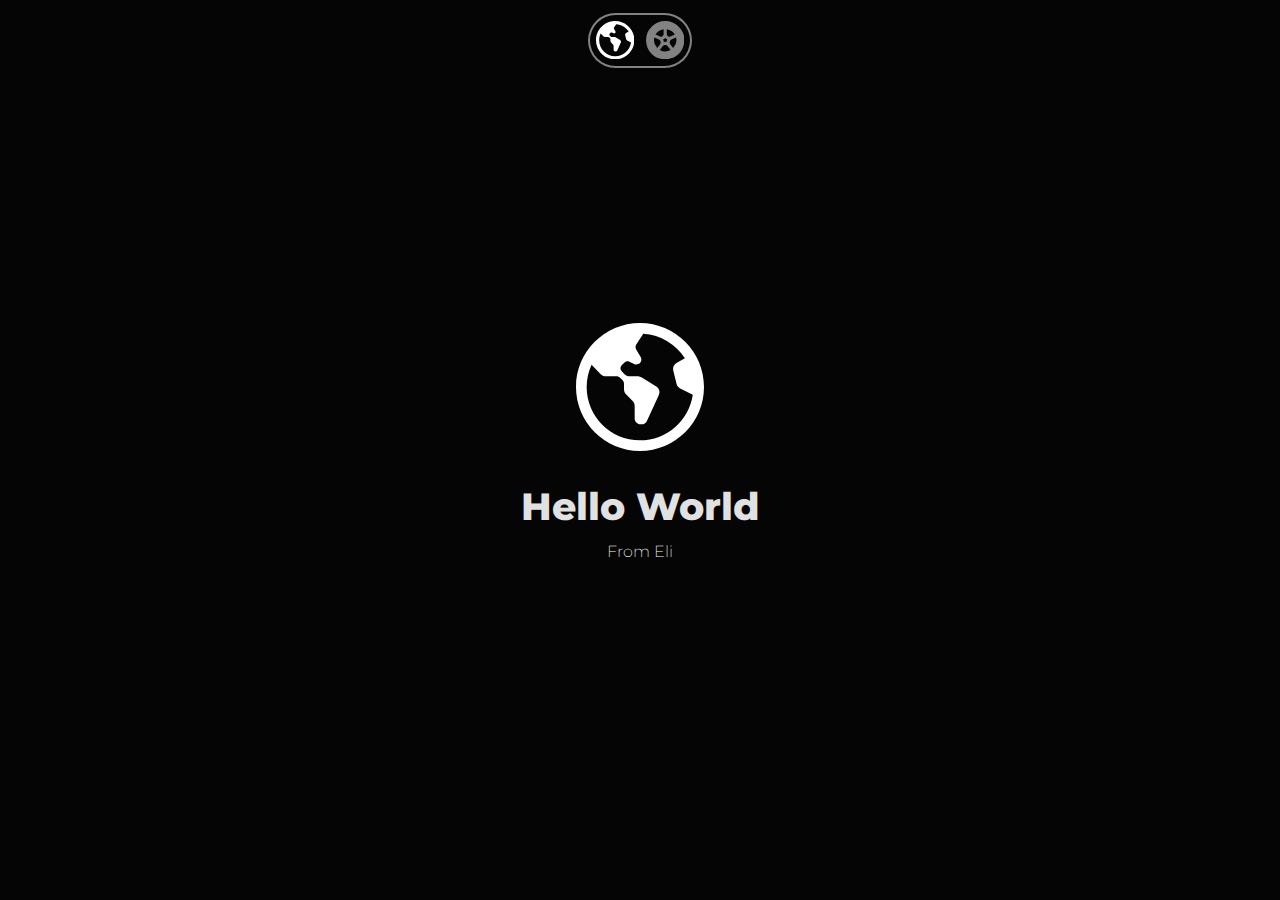
<file: index.html>
<!DOCTYPE html>
<html lang="en">
<head>
    <meta charset="UTF-8">
    <meta http-equiv="X-UA-Compatible" content="IE=edge">
    <meta name="viewport" content="width=device-width, initial-scale=1.0">
    
    <link rel="stylesheet" href="index.css">

    <title>Hello World</title>
</head>
<body>
    <div id="navbar">
        <a href="index.html">
            <svg id="nav-item" data-name="Layer 1" viewBox="0 0 24 24" width="3vw" height="3vw">
                <path fill='white' d="m12,0C5.383,0,0,5.383,0,12s5.383,12,12,12,12-5.383,12-12S18.617,0,12,0Zm0,22c-5.514,0-10-4.486-10-10,0-1.494.33-2.912.92-4.187l1.666,1.751c.265.278.632.436,1.016.436h1.949c.288,0,.564.114.768.318l.373.373c.198.198.309.466.309.745v.963c0,.385.153.753.425,1.025l1.19,1.19c.247.247.386.582.386.931v2.365c0,.602.488,1.09,1.09,1.09h.213c.425,0,.811-.247.989-.633l2.241-4.856c.267-.578.062-1.263-.477-1.601l-2.562-1.601c-.323-.202-.696-.309-1.077-.309h-1.431c-.311,0-.61-.124-.83-.344l-.592-.592c-.312-.312-.312-.817,0-1.128l.529-.529c.243-.243.614-.303.921-.149l.88.44c.361.181.798.11,1.084-.176l.003-.003c.305-.305.363-.778.141-1.147l-.837-1.396c-.175-.292-.171-.654.014-.94.296-.457.78-1.202,1.316-2.016,3.272.2,6.125,1.98,7.801,4.586l-1.59.917c-.49.282-.733.855-.595,1.403l.627,2.507c.09.36.333.662.665.827l2.373,1.178c-.699,4.835-4.871,8.562-9.896,8.562Z"/>
            </svg>
        </a>

        <a href="calculator.html">
            <svg id="nav-item" height="3vw" viewBox="0 0 24 24" width="3vw" xmlns="http://www.w3.org/2000/svg" data-name="Layer 1">
                <path fill='rgba(255,255,255,0.5)' d="M12,0A12.013,12.013,0,0,0,0,12c.6,15.9,23.4,15.893,24,0A12.013,12.013,0,0,0,12,0Zm0,13a4.083,4.083,0,0,0-.845.1,3.674,3.674,0,0,0-.446-1.592,3.6,3.6,0,0,0,.71-.362A3.618,3.618,0,0,0,12,10.636a3.2,3.2,0,0,0,1.291.869,3.674,3.674,0,0,0-.446,1.592A4.083,4.083,0,0,0,12,13Zm6.029-4.539L15.19,9.646A1.6,1.6,0,0,1,13,8.163V5.08A7.006,7.006,0,0,1,18.029,8.461ZM11,5.08V8.163A1.6,1.6,0,0,1,8.815,9.649L5.956,8.485A7,7,0,0,1,11,5.08ZM5.207,10.339l2.63,1.073a2.128,2.128,0,0,1,.924,3.239L7.014,16.9A7,7,0,0,1,5.207,10.339Zm3.4,7.778L10.4,15.8a2.053,2.053,0,0,1,3.208.011l1.78,2.31A7.03,7.03,0,0,1,8.605,18.117Zm8.376-1.206-1.733-2.249a2.127,2.127,0,0,1,.93-3.256l2.608-1.091A7,7,0,0,1,16.981,16.911Z"/>
            </svg>
        </a>
    </div>

    <div id="container">
        <svg id="globe" data-name="Layer 1" viewBox="0 0 24 24" width="10vw" height="10vw">
            <path fill='white' d="m12,0C5.383,0,0,5.383,0,12s5.383,12,12,12,12-5.383,12-12S18.617,0,12,0Zm0,22c-5.514,0-10-4.486-10-10,0-1.494.33-2.912.92-4.187l1.666,1.751c.265.278.632.436,1.016.436h1.949c.288,0,.564.114.768.318l.373.373c.198.198.309.466.309.745v.963c0,.385.153.753.425,1.025l1.19,1.19c.247.247.386.582.386.931v2.365c0,.602.488,1.09,1.09,1.09h.213c.425,0,.811-.247.989-.633l2.241-4.856c.267-.578.062-1.263-.477-1.601l-2.562-1.601c-.323-.202-.696-.309-1.077-.309h-1.431c-.311,0-.61-.124-.83-.344l-.592-.592c-.312-.312-.312-.817,0-1.128l.529-.529c.243-.243.614-.303.921-.149l.88.44c.361.181.798.11,1.084-.176l.003-.003c.305-.305.363-.778.141-1.147l-.837-1.396c-.175-.292-.171-.654.014-.94.296-.457.78-1.202,1.316-2.016,3.272.2,6.125,1.98,7.801,4.586l-1.59.917c-.49.282-.733.855-.595,1.403l.627,2.507c.09.36.333.662.665.827l2.373,1.178c-.699,4.835-4.871,8.562-9.896,8.562Z"/>
        </svg>
        <h1>Hello World</h1>
        <p>From Eli</p>
    </div>
</body>
</html>
</file>
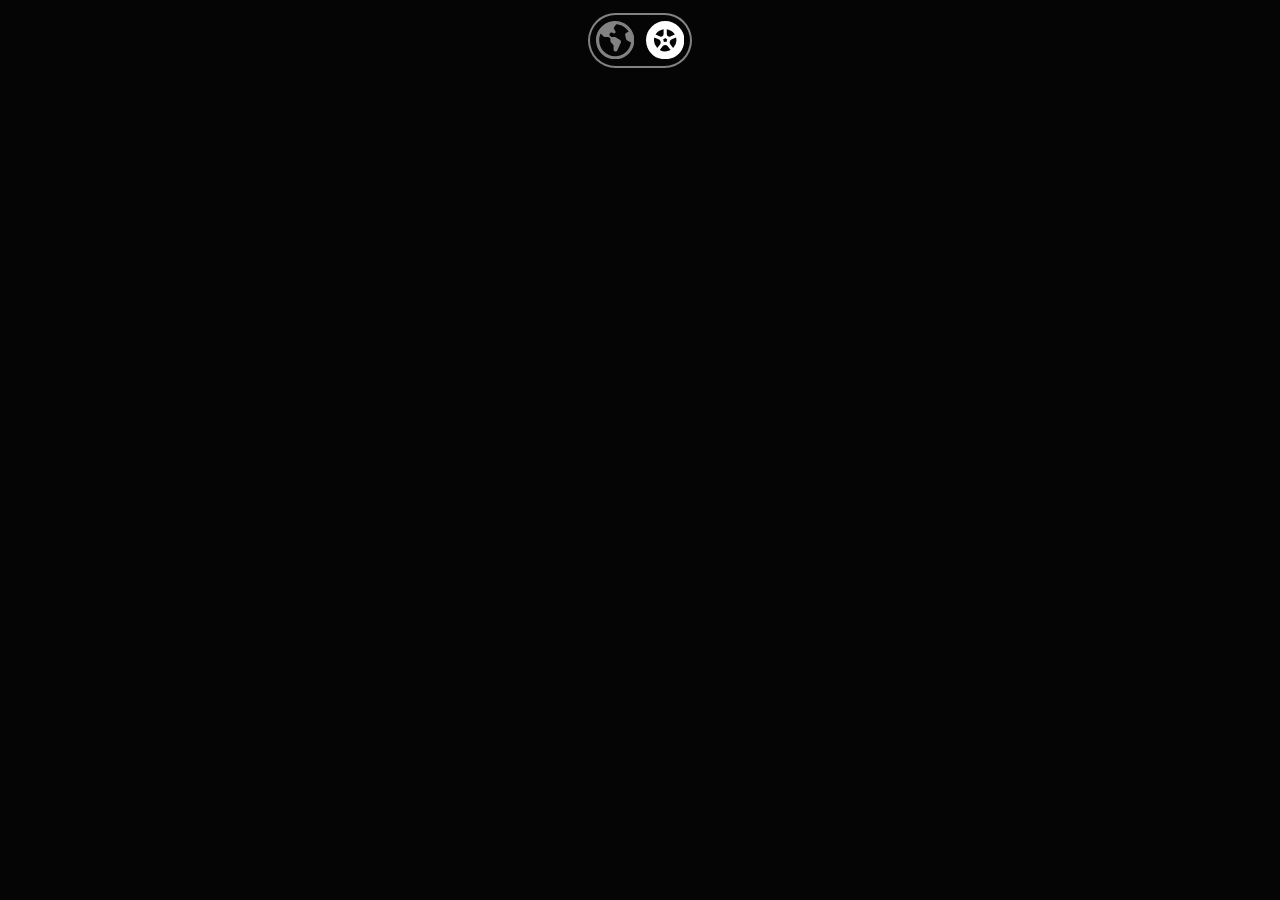
<file: calculator.html>
<!DOCTYPE html>
<html lang="en">
<head>
    <meta charset="UTF-8">
    <meta http-equiv="X-UA-Compatible" content="IE=edge">
    <meta name="viewport" content="width=device-width, initial-scale=1.0">
    <link rel="stylesheet" href="index.css">
    <title>Auto Calculator</title>
</head>
<body>
    <div id="navbar">
        <a href="index.html">
            <svg id="nav-item" data-name="Layer 1" viewBox="0 0 24 24" width="3vw" height="3vw">
                <path fill='rgba(255,255,255,0.5)' d="m12,0C5.383,0,0,5.383,0,12s5.383,12,12,12,12-5.383,12-12S18.617,0,12,0Zm0,22c-5.514,0-10-4.486-10-10,0-1.494.33-2.912.92-4.187l1.666,1.751c.265.278.632.436,1.016.436h1.949c.288,0,.564.114.768.318l.373.373c.198.198.309.466.309.745v.963c0,.385.153.753.425,1.025l1.19,1.19c.247.247.386.582.386.931v2.365c0,.602.488,1.09,1.09,1.09h.213c.425,0,.811-.247.989-.633l2.241-4.856c.267-.578.062-1.263-.477-1.601l-2.562-1.601c-.323-.202-.696-.309-1.077-.309h-1.431c-.311,0-.61-.124-.83-.344l-.592-.592c-.312-.312-.312-.817,0-1.128l.529-.529c.243-.243.614-.303.921-.149l.88.44c.361.181.798.11,1.084-.176l.003-.003c.305-.305.363-.778.141-1.147l-.837-1.396c-.175-.292-.171-.654.014-.94.296-.457.78-1.202,1.316-2.016,3.272.2,6.125,1.98,7.801,4.586l-1.59.917c-.49.282-.733.855-.595,1.403l.627,2.507c.09.36.333.662.665.827l2.373,1.178c-.699,4.835-4.871,8.562-9.896,8.562Z"/>
            </svg>
        </a>

        <a href="calculator.html">
            <svg id="nav-item" height="3vw" viewBox="0 0 24 24" width="3vw" xmlns="http://www.w3.org/2000/svg" data-name="Layer 1">
                <path fill='white' d="M12,0A12.013,12.013,0,0,0,0,12c.6,15.9,23.4,15.893,24,0A12.013,12.013,0,0,0,12,0Zm0,13a4.083,4.083,0,0,0-.845.1,3.674,3.674,0,0,0-.446-1.592,3.6,3.6,0,0,0,.71-.362A3.618,3.618,0,0,0,12,10.636a3.2,3.2,0,0,0,1.291.869,3.674,3.674,0,0,0-.446,1.592A4.083,4.083,0,0,0,12,13Zm6.029-4.539L15.19,9.646A1.6,1.6,0,0,1,13,8.163V5.08A7.006,7.006,0,0,1,18.029,8.461ZM11,5.08V8.163A1.6,1.6,0,0,1,8.815,9.649L5.956,8.485A7,7,0,0,1,11,5.08ZM5.207,10.339l2.63,1.073a2.128,2.128,0,0,1,.924,3.239L7.014,16.9A7,7,0,0,1,5.207,10.339Zm3.4,7.778L10.4,15.8a2.053,2.053,0,0,1,3.208.011l1.78,2.31A7.03,7.03,0,0,1,8.605,18.117Zm8.376-1.206-1.733-2.249a2.127,2.127,0,0,1,.93-3.256l2.608-1.091A7,7,0,0,1,16.981,16.911Z"/>
            </svg>
        </a>
    </div>
</body>
</html>
</file>
<file: index.css>
@import url('https://fonts.googleapis.com/css2?family=Montserrat:ital,wght@0,100;0,200;0,300;0,400;0,500;0,600;0,700;0,800;1,100;1,200;1,300;1,400;1,500;1,600;1,700;1,800;1,900&display=swap');

:root {
    --swatch-background-100: rgb(5,5,5);
    --swatch-background-200: rgb(15,15,15);
    --swatch-background-300: rgb(25,25,25);

    --swatch-foreground-100: rgb(195,195,195);
    --swatch-foreground-200: rgb(225,225,225);
    --swatch-foreground-300: rgb(255,255,255);

    --root-font: "Montserrat", monospace;
    --root-font-weight: 500;
}

body, html {
    margin: 0;
    padding: 0;
    background: var(--swatch-background-100);
    display: flex;
    align-items: center;
    flex-direction: column;
}

#container {
    display: flex;
    align-items: center;
    justify-content: center;
    flex-direction: column;
    height: 100vh;
}

h1 {
    color: var(--swatch-foreground-200);
    font-family: var(--root-font);
    font-weight: 800;
    margin-top: 2.5vw;
    font-size: 3vw;
    margin-bottom: 0;
    animation: fade-in 1s linear;
}

#globe {
    transition: all 0.2s ease-in-out;
    animation: fade-in 1s linear;
}

#globe-button {
    background: transparent;
    border: none;
}

#navbar {
    height: 4vw;
    background: rgb(5,5,5,0.5);
    backdrop-filter: blur(15px);
    border: 0.2vw rgba(255,255,255,0.5) solid;
    position: fixed;
    border-radius: 4vw;
    margin-top: 1vw;
    display: flex;
    justify-content: center;
}

#navbar * {
    transition: all 0.2s ease-in-out;
    margin: 0.23vw;
}

#nav-item:hover path{
    fill: white;
}

@keyframes fade-in {
    from {opacity: 0%;};
    to {opacity: 100%;};
}

p {
    font-family: var(--root-font);
    font-weight: 200;
    color: white;
    margin-top: 1vw;
    animation: fade-in 1s linear; 
}
</file>
